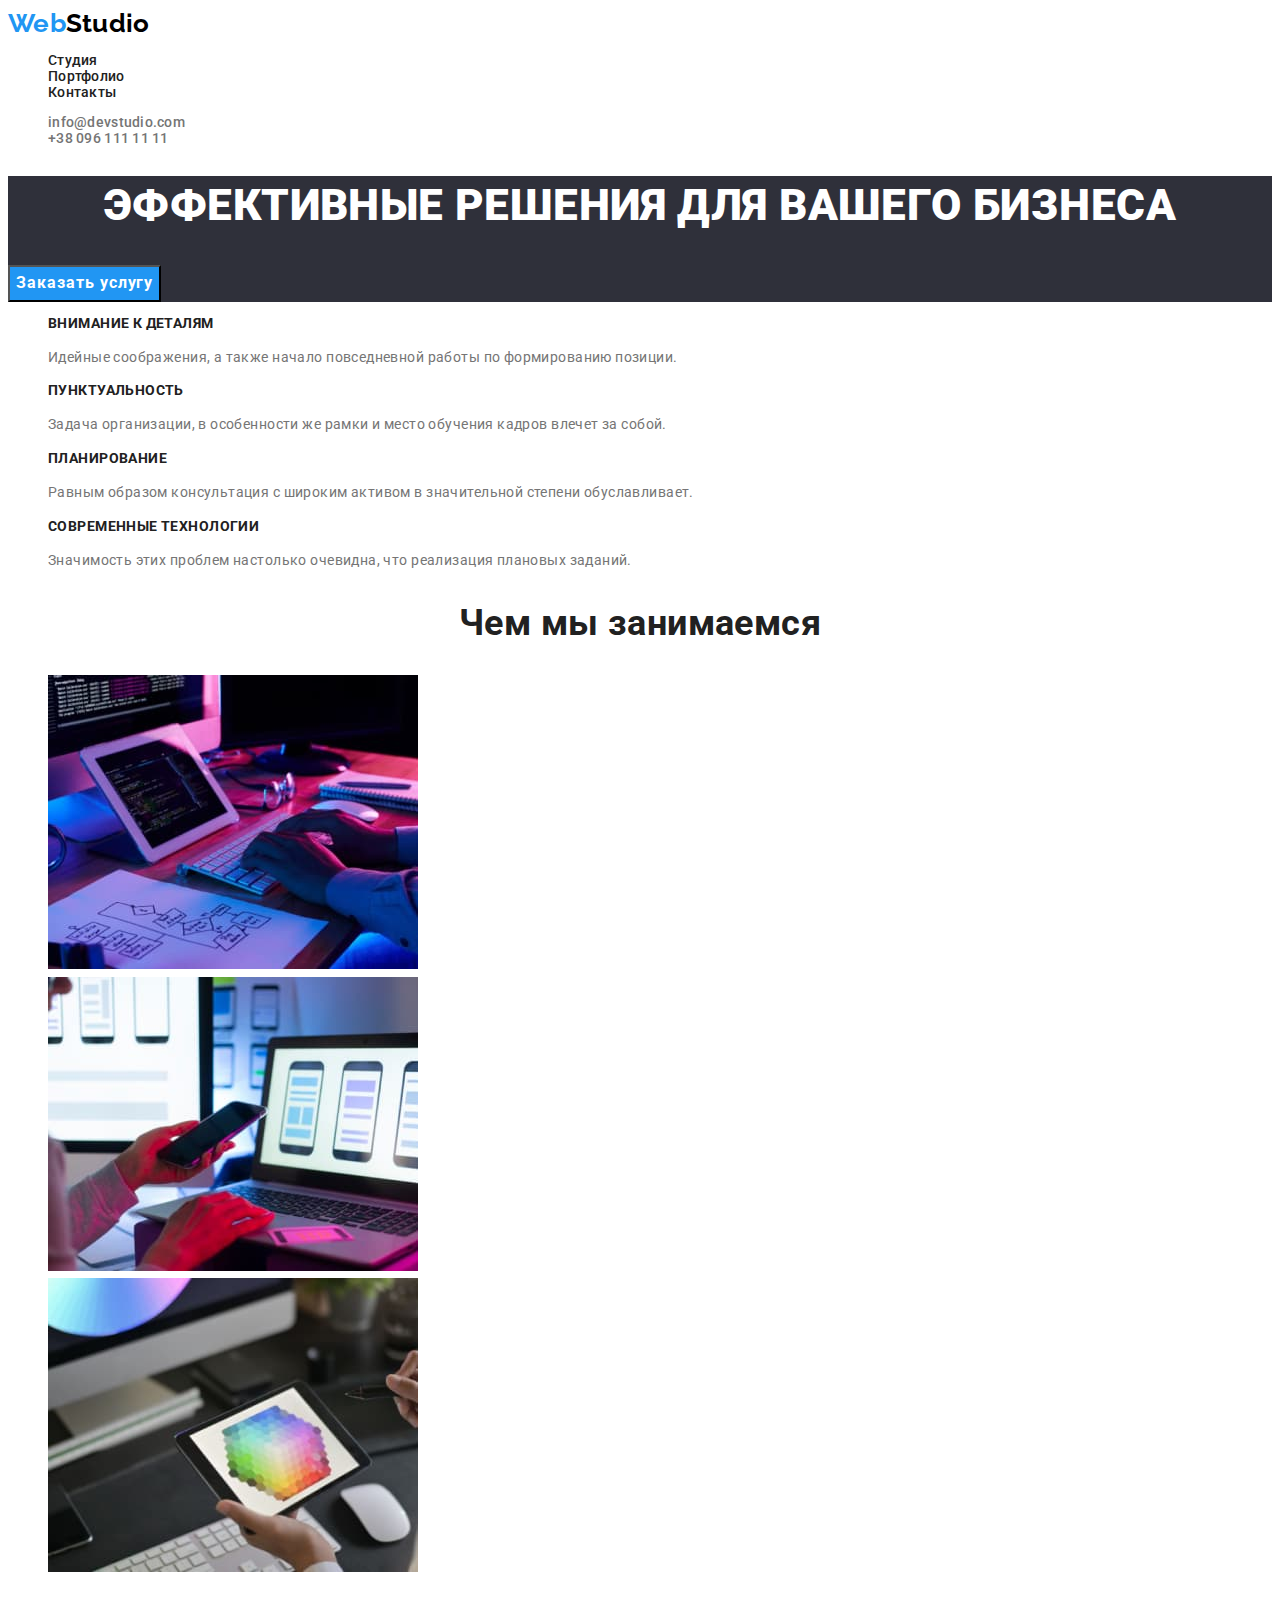
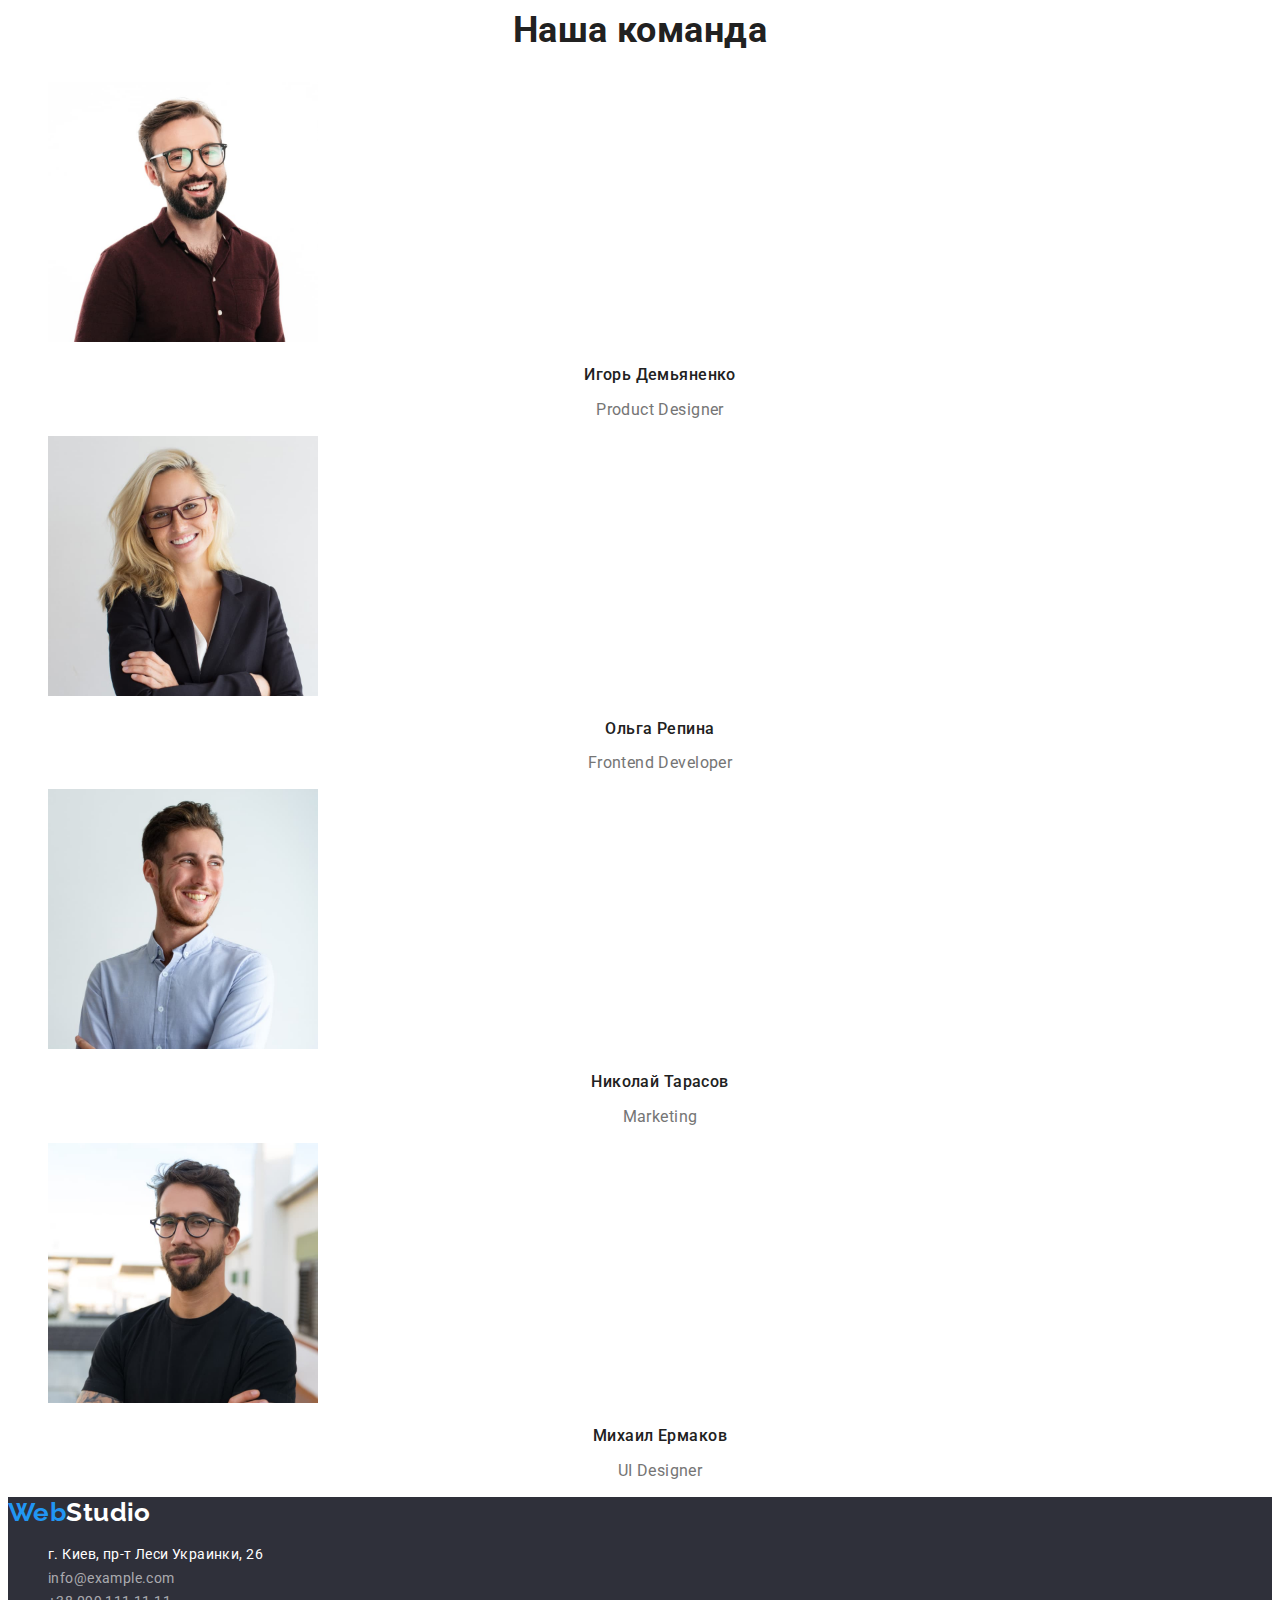
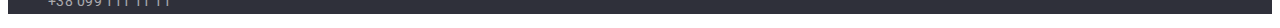
<file: index.html>
<!DOCTYPE html>
<html lang="ru">
  <head>
    <meta charset="UTF-8" />
    <meta http-equiv="X-UA-Compatible" content="IE=edge" />
    <meta name="viewport" content="width=device-width, initial-scale=1.0" />
    <link rel="preconnect" href="https://fonts.googleapis.com" />
    <link rel="preconnect" href="https://fonts.gstatic.com" crossorigin />
    <link
      href="https://fonts.googleapis.com/css2?family=Raleway:wght@700&family=Roboto:wght@400;500;700;900&display=swap"
      rel="stylesheet"
    />
    <title>Web Studio</title>
    <link rel="stylesheet" href="./css/style.css" />
  </head>
  <body>
    <header class="page-header">
      <a href="" lang="en" class="logo link">Web<span class="logo-black">Studio</span></a>
      <nav>
        <ul class="site-nav list">
          <li>
            <a href="" class="link">Студия</a>
          </li>
          <li><a href="./portfolio.html" class="link">Портфолио</a></li>
          <li><a href="" class="link">Контакты</a></li>
        </ul>
      </nav>
      <ul class="auth-nav list">
        <li>
          <a href="mailto:info@devstudio.com" class="link">info@devstudio.com</a>
        </li>
        <li><a href="tel:+380961111111" class="link">+38 096 111 11 11</a></li>
      </ul>
    </header>
    <main>
      <!--Hero-->
      <section class="hero">
        <h1 class="hero-title">Эффективные решения для вашего бизнеса</h1>
        <button type="button" class="button">Заказать услугу</button>
      </section>
      <!--Описание-->
      <section class="section-about">
        <h2 class="visually-hidden">Наши особенности</h2>
        <ul class="list">
          <li>
            <h3 class="about-title">Внимание к деталям</h3>
            <p class="">
              Идейные соображения, а также начало повседневной работы по формированию позиции.
            </p>
          </li>
          <li>
            <h3 class="about-title">Пунктуальность</h3>
            <p class="">
              Задача организации, в особенности же рамки и место обучения кадров влечет за собой.
            </p>
          </li>
          <li>
            <h3 class="about-title">Планирование</h3>
            <p class="">
              Равным образом консультация с широким активом в значительной степени обуславливает.
            </p>
          </li>
          <li>
            <h3 class="about-title">Современные технологии</h3>
            <p class="">
              Значимость этих проблем настолько очевидна, что реализация плановых заданий.
            </p>
          </li>
        </ul>
      </section>
      <!--Процесс-->
      <section class="section-worck">
        <h2 class="section-title">Чем мы занимаемся</h2>
        <ul class="list">
          <li>
            <img
              src="images/img_min_1.jpg"
              alt="Набор текста на планшете"
              width="370"
              height="294"
            />
          </li>
          <li>
            <img
              src="images/img_min_2.jpg"
              alt="Разработка моб. приложений"
              width="370"
              height="294"
            />
          </li>
          <li>
            <img
              src="images/img_min_3.jpg"
              alt="Цветовая схема на планшете"
              width="370"
              height="294"
            />
          </li>
        </ul>
      </section>
      <!--Команда-->
      <section class="section-team">
        <h2 class="section-title">Наша команда</h2>
        <ul class="list">
          <li>
            <img src="images/imgmin1.jpg" alt="Фото Игорь Демьяненко" width="270" height="260" />
            <h3 class="title-team">Игорь Демьяненко</h3>
            <p lang="en" class="team-text">Product Designer</p>
          </li>
          <li>
            <img src="images/imgmin2.jpg" alt="Фото Ольга Репина" width="270" height="260" />
            <h3 class="title-team">Ольга Репина</h3>
            <p lang="en" class="team-text">Frontend Developer</p>
          </li>
          <li>
            <img src="images/imgmin3.jpg" alt="Фото Николай Тарасов" width="270" height="260" />
            <h3 class="title-team">Николай Тарасов</h3>
            <p lang="en" class="team-text">Marketing</p>
          </li>
          <li>
            <img src="images/imgmin4.jpg" alt="ФотоМихаил Ермаков" width="270" height="260" />
            <h3 class="title-team">Михаил Ермаков</h3>
            <p lang="en" class="team-text">UI Designer</p>
          </li>
        </ul>
      </section>
    </main>
    <footer class="footer">
      <a href="" class="logo link">Web<span class="logo-white">Studio</span></a>
      <address class="address">
        <ul class="list address-list">
          <li class="address-item">
            <a
              href="https://goo.gl/maps/igMfxzcYB5C5DrkF8"
              target="blank"
              rel="nofollow noopener noreferrer"
              class="link"
              >г. Киев, пр-т Леси Украинки, 26</a
            >
          </li>
          <li class="address-item">
            <a href="mailto:info@example.com" class="link">info@example.com</a>
          </li>
          <li class="address-item">
            <a href="tel:+380991111111" class="link">+38 099 111 11 11</a>
          </li>
        </ul>
      </address>
    </footer>
  </body>
</html>
</file>
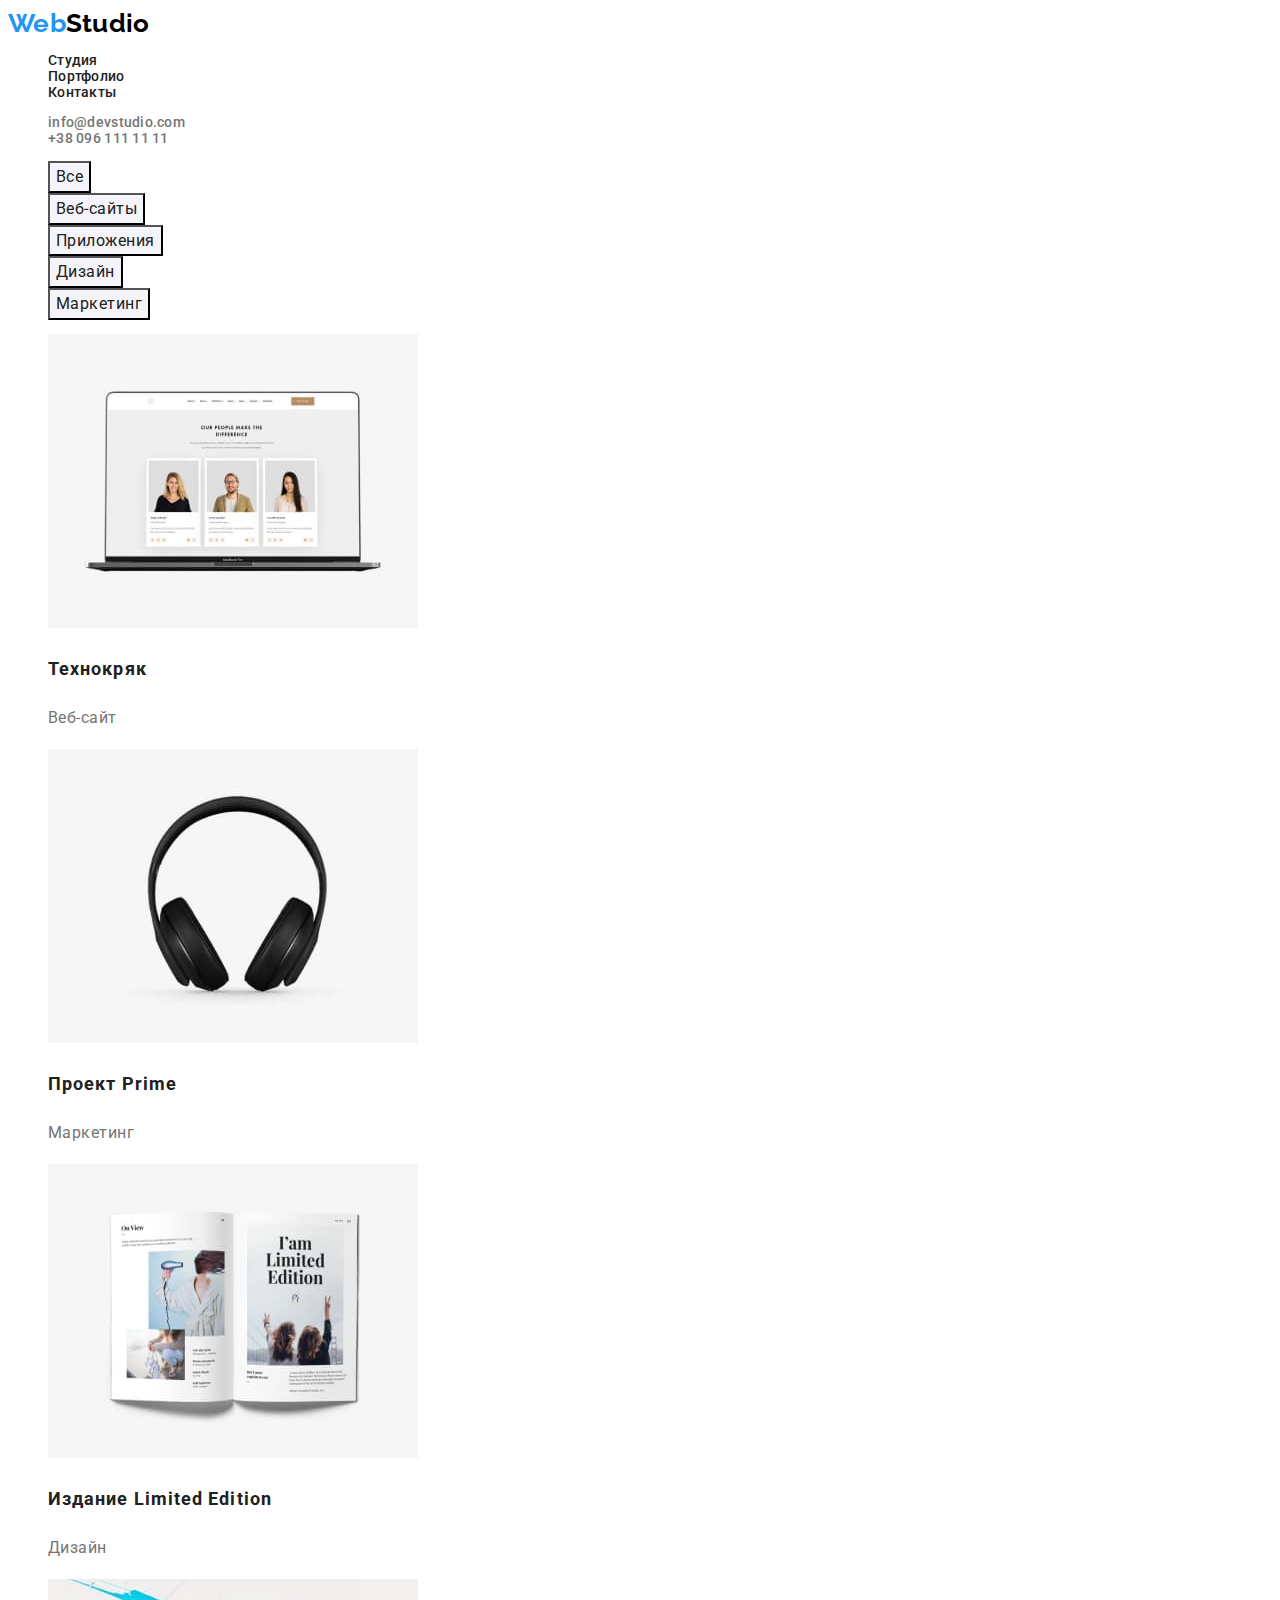
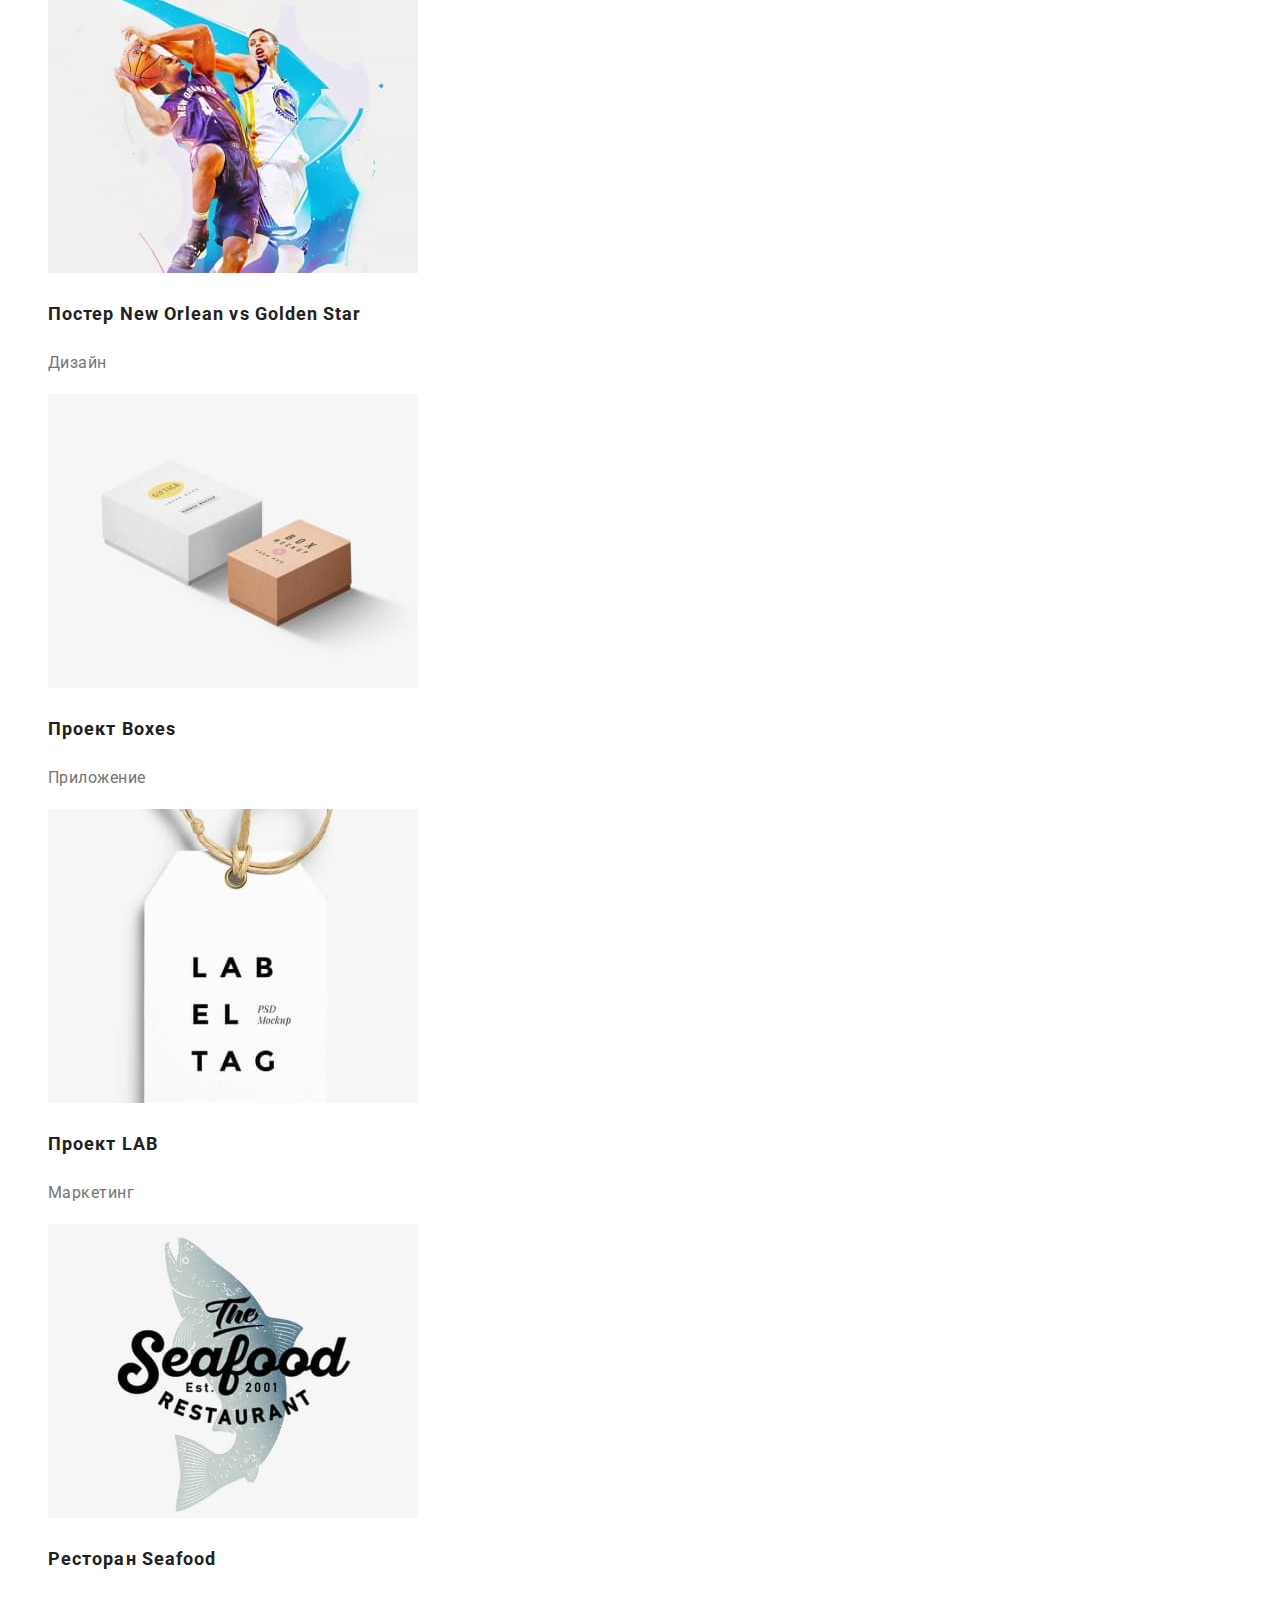
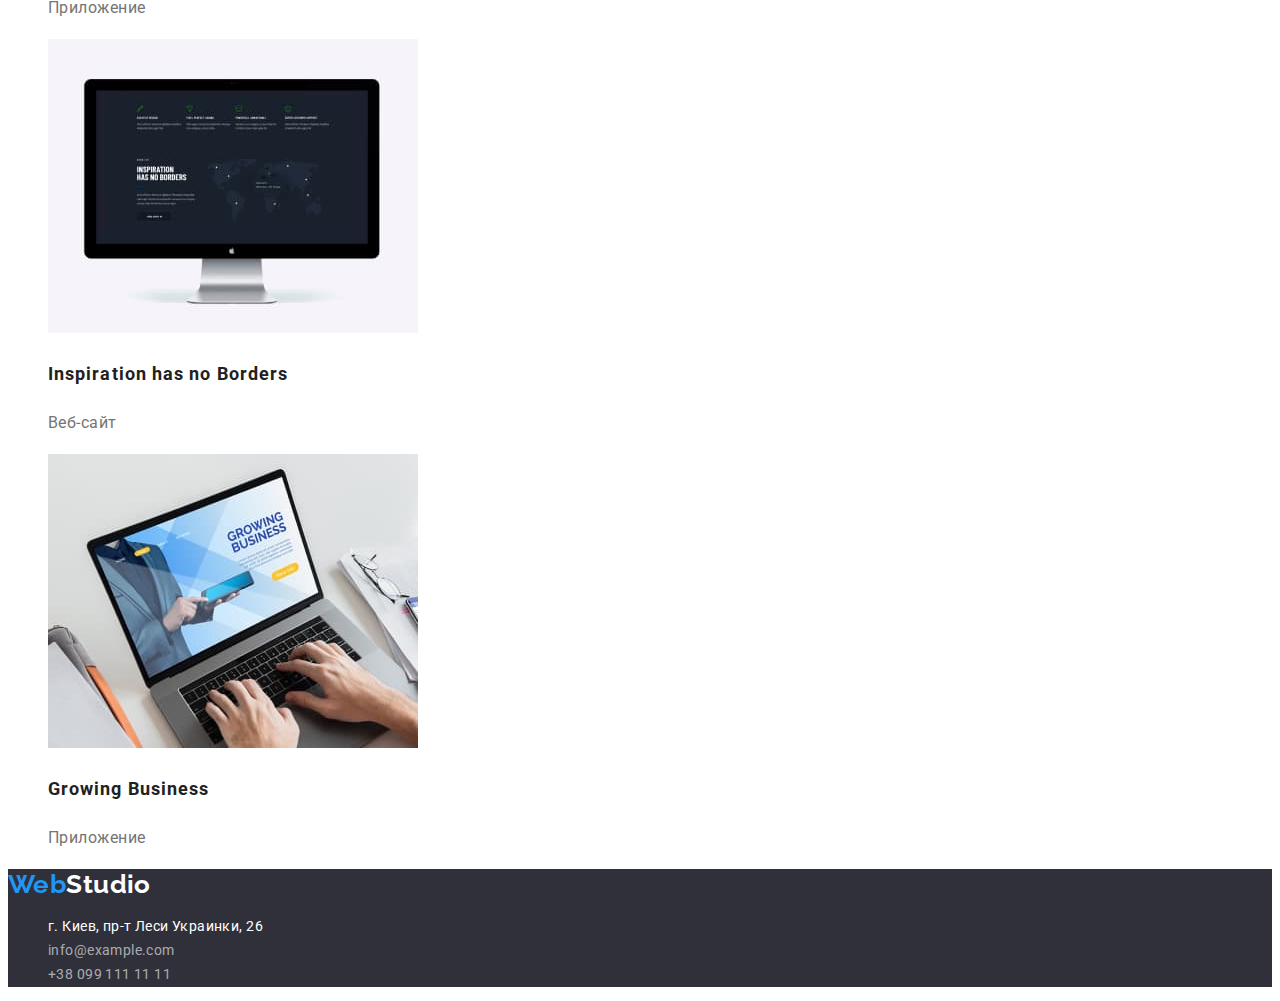
<file: portfolio.html>
<!DOCTYPE html>
<html lang="ru">
  <head>
    <meta charset="UTF-8" />
    <meta http-equiv="X-UA-Compatible" content="IE=edge" />
    <meta name="viewport" content="width=device-width, initial-scale=1.0" />
    <link rel="preconnect" href="https://fonts.googleapis.com" />
    <link rel="preconnect" href="https://fonts.gstatic.com" crossorigin />
    <link
      href="https://fonts.googleapis.com/css2?family=Raleway:wght@700&family=Roboto:wght@400;500;700;900&display=swap"
      rel="stylesheet"
    />
    <title>Портфолио</title>
    <link rel="stylesheet" href="./css/style.css" />
  </head>
  <body>
    <header class="page-header">
      <a href="" lang="en" class="logo link">Web<span class="logo-black">Studio</span></a>
      <nav>
        <ul class="site-nav list">
          <li>
            <a href="./index.html" class="link">Студия</a>
          </li>
          <li><a href="" class="link">Портфолио</a></li>
          <li><a href="" class="link">Контакты</a></li>
        </ul>
      </nav>
      <ul class="auth-nav list">
        <li>
          <a href="mailto:info@devstudio.com" class="link">info@devstudio.com</a>
        </li>
        <li><a href="tel:+380961111111" class="link">+38 096 111 11 11</a></li>
      </ul>
    </header>
    <main>
      <!--Секция кнопок-->
      <section>
        <h1 class="visually-hidden">Наши проекты</h1>
        <ul class="list">
          <li><button type="button" class="button-item">Все</button></li>
          <li><button type="button" class="button-item">Веб-сайты</button></li>
          <li><button type="button" class="button-item">Приложения</button></li>
          <li><button type="button" class="button-item">Дизайн</button></li>
          <li><button type="button" class="button-item">Маркетинг</button></li>
        </ul>
        <!--Секция изображения ссылки-->
        <ul class="list">
          <li>
            <a href="" target="blank" rel="nofollow noopener noreferrer" class="link">
              <img src="./images/page.jpg" alt="Страница на дисплее" width="370" height="294" />
              <h2 class="title-layouts">Технокряк</h2>
              <p class="title-text">Веб-сайт</p></a
            >
          </li>
          <li>
            <a href="" target="blank" rel="nofollow noopener noreferrer" class="link">
              <img src="./images/headphones.jpg" alt="Наушники" width="370" height="294" />
              <h2 class="title-layouts">Проект Prime</h2>
              <p class="title-text">Маркетинг</p></a
            >
          </li>
          <li>
            <a href="" target="blank" rel="nofollow noopener noreferrer" class="link">
              <img src="./images/book.jpg" alt="Открытая книга" width="370" height="294" />
              <h2 class="title-layouts">Издание Limited Edition</h2>
              <p class="title-text">Дизайн</p></a
            >
          </li>
          <li>
            <a href="" target="blank" rel="nofollow noopener noreferrer" class="link">
              <img
                src="./images/players.jpg"
                alt="Баксетболисты в прыжке"
                width="370"
                height="294"
              />
              <h2 class="title-layouts">Постер New Orlean vs Golden Star</h2>
              <p class="title-text">Дизайн</p></a
            >
          </li>
          <li>
            <a href="" target="blank" rel="nofollow noopener noreferrer" class="link">
              <img src="./images/box.jpg" alt="Две коробки" width="370" height="294" />
              <h2 class="title-layouts">Проект Boxes</h2>
              <p class="title-text">Приложение</p></a
            >
          </li>
          <li>
            <a href="" target="blank" rel="nofollow noopener noreferrer" class="link">
              <img src="./images/lable.jpg" alt="Изображение лейбы" width="370" height="294" />

              <h2 class="title-layouts">Проект LAB</h2>
              <p class="title-text">Маркетинг</p></a
            >
          </li>
          <li>
            <a href="" target="blank" rel="nofollow noopener noreferrer" class="link">
              <img src="./images/bord.jpg" alt="Изображение рыбы" width="370" height="294" />
              <h2 class="title-layouts">Ресторан Seafood</h2>
              <p class="title-text">Приложение</p></a
            >
          </li>
          <li>
            <a href="" target="blank" rel="nofollow noopener noreferrer" class="link">
              <img
                src="./images/comouter.jpg"
                alt="Персональный компьютер"
                width="370"
                height="294"
              />
              <h2 class="title-layouts">Inspiration has no Borders</h2>
              <p class="title-text">Веб-сайт</p></a
            >
          </li>
          <li>
            <a href="" target="blank" rel="nofollow noopener noreferrer" class="link">
              <img src="./images/notebook.jpg" alt="Работа за ноутбоком" width="370" height="294" />
              <h2 class="title-layouts">Growing Business</h2>
              <p class="title-text">Приложение</p></a
            >
          </li>
        </ul>
      </section>
    </main>
    <footer class="footer">
      <a href="" class="logo link">Web<span class="logo-white">Studio</span></a>
      <address class="address">
        <ul class="list address-list">
          <li class="address-item">
            <a
              href="https://goo.gl/maps/igMfxzcYB5C5DrkF8"
              target="blank"
              rel="nofollow noopener noreferrer"
              class="link"
              >г. Киев, пр-т Леси Украинки, 26</a
            >
          </li>
          <li class="address-item">
            <a href="mailto:info@example.com" class="link">info@example.com</a>
          </li>
          <li class="address-item">
            <a href="tel:+380991111111" class="link">+38 099 111 11 11</a>
          </li>
        </ul>
      </address>
    </footer>
  </body>
</html>
</file>
<file: css/style.css>
/*Основной цвет текста #757575*/
/*Вторичній цвет текста #212121*/
/*Цвето логотипа Вебстудио голубой-#2196F3 черный #000000*/
/*Цвет текста белый #ffffff */
/*Цвет ссылок в футере rgba(255, 255, 255, 0.6)*/

:root {
  --primary-text-color: #757575;
  --title-text-color: #212121;
  --accent-color: #2196f3;
  --adress-color: rgba(255, 255, 255, 0.6);
  --logo-black: #000000;
  --logo-white: #ffffff;
  --background-color: #2f303a;
  --button-color: #ffffff;
  --background-button-color: #f5f4fa;
}
body {
  color: var(--primary-text-color);
  font-family: 'Roboto', sans-serif;
  font-size: 14px;
  line-height: 1.71;
  letter-spacing: 0.03em;
}
.link {
  text-decoration: none;
  color: inherit;
}
.list {
  list-style: none;
}
/* Header */
.page-header {
  font-weight: 500;
  line-height: 1.14;
  letter-spacing: 0.02em;
}
.logo-black {
  color: var(--logo-black);
}
.logo {
  font-family: 'Raleway';
  font-weight: 700;
  font-size: 26px;
  line-height: 1.19;
  color: var(--accent-color);
}
.site-nav {
  color: var(--title-text-color);
}
.site-nav .link:hover,
.site-nav .link:focus {
  color: var(--accent-color);
}
.auth-nav .link:hover,
.auth-nav .link:focus {
  color: var(--accent-color);
}
/* Hero */
.hero {
  background-color: var(--background-color);
}
.hero-title {
  font-weight: 900;
  font-size: 44px;
  line-height: 1.36;
  text-transform: uppercase;
  text-align: center;
  color: var(--button-color);
}
.button {
  cursor: pointer;
  font-family: inherit;
  font-weight: 700;
  font-size: 16px;
  line-height: 1.88;
  letter-spacing: 0.06em;
  color: var(--button-color);
  background-color: var(--accent-color);
}
/* Section description */
.visually-hidden {
  position: absolute !important;
  clip: rect(1px 1px 1px 1px); /* IE6, IE7 */
  clip: rect(1px, 1px, 1px, 1px);
  padding: 0 !important;
  border: 0 !important;
  height: 1px !important;
  width: 1px !important;
  overflow: hidden;
}
.about-title {
  font-weight: 700;
  font-size: 14px;
  text-transform: uppercase;
  line-height: 1.14;
  color: var(--title-text-color);
}
/* Section process */
.section-title {
  font-weight: 700;
  font-size: 36px;
  line-height: 1.16;
  text-align: center;
  color: var(--title-text-color);
}
/*Section team*/
.title-team {
  font-weight: 500;
  color: var(--title-text-color);
}
.team-text,
.title-team {
  font-size: 16px;
  line-height: 1.18;
  text-align: center;
}
/* Section footer */
.footer {
  background-color: var(--background-color);
}
.footer .link:hover,
.footer .link:focus {
  color: var(--accent-color);
}
.logo-white {
  color: var(--logo-white);
}
.address {
  color: var(--adress-color);
  font-style: inherit;
}
.address .link[target='blank'] {
  color: var(--button-color);
}
/* section button */
.button-item {
  cursor: pointer;
  color: var(--title-text-color);
  background-color: var(--background-button-color);
  font-family: inherit;
  font-size: 16px;
  line-height: 1.62;
  letter-spacing: 0.03em;
}
.button-item .link:hover,
.button-item .link:focus {
  color: var(--button-color);
  background-color: var(--accent-color);
}
/* section layouts*/
.title-layouts {
  font-weight: 700;
  font-size: 18px;
  line-height: 2;
  letter-spacing: 0.06em;
  color: var(--title-text-color);
}
.title-text {
  font-size: 16px;
  line-height: 1.88;
  letter-spacing: 0.03em;
}
</file>
